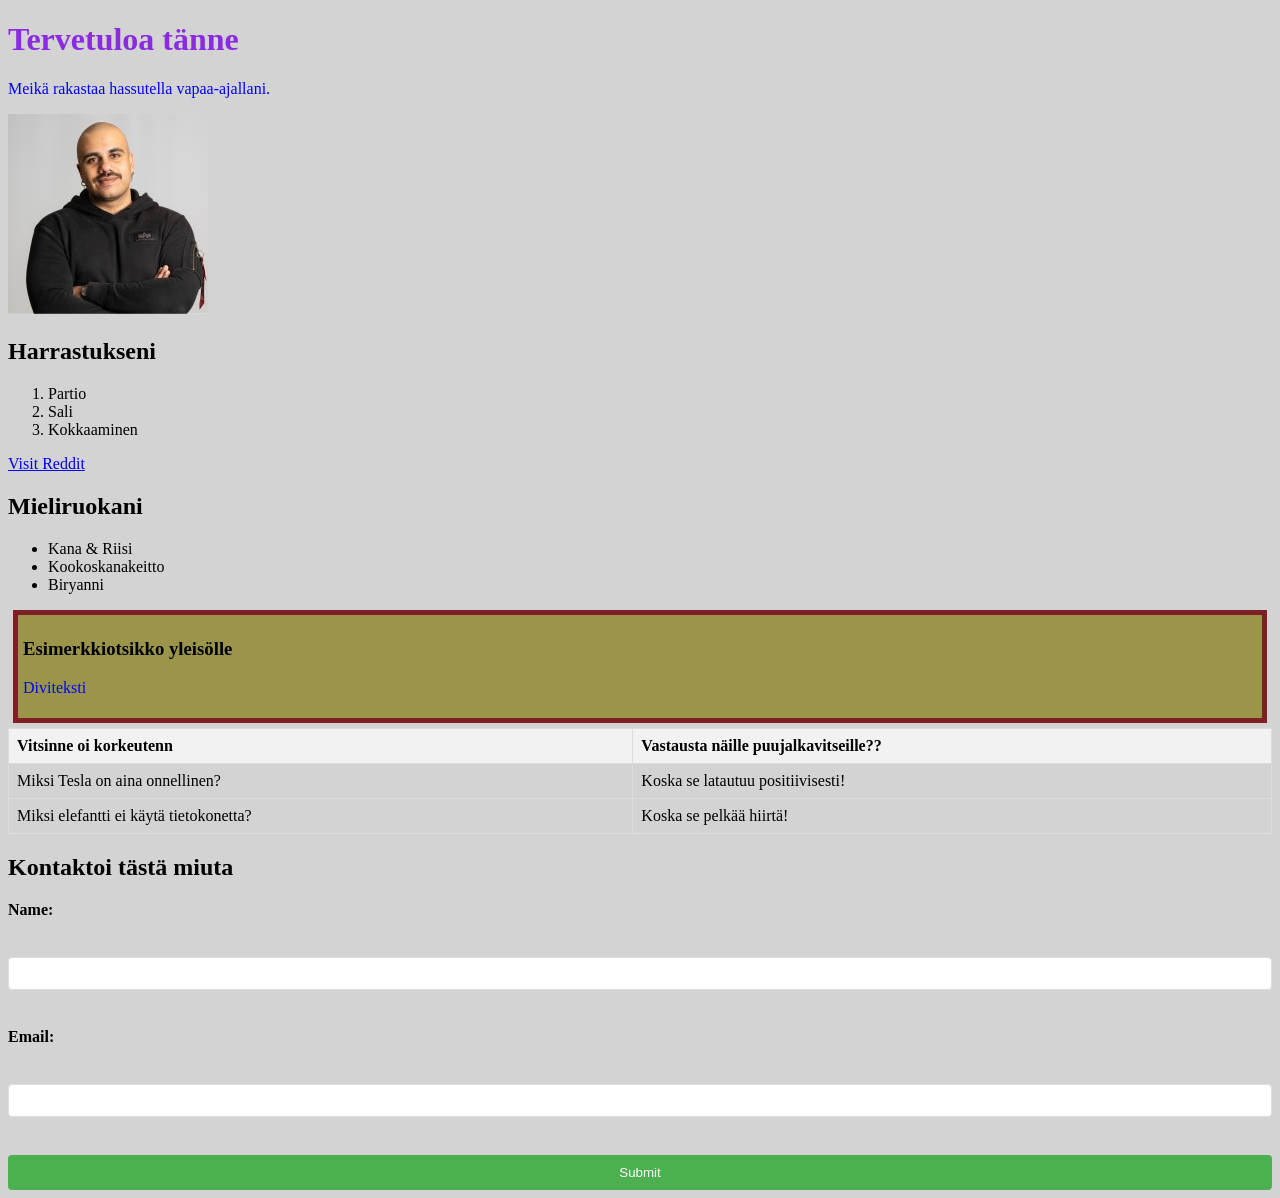
<file: WS02_CSS/index.html>
<!doctype html>
<html>
  <head>
    <meta charset="UTF-8" />
    <title>Meikän oma sivusto</title>
    <link rel="stylesheet" href="styles.css" />
  </head>
  <body>
    <style>
      h1 {
        color: blueviolet;
      }
    </style>
    <h1>Tervetuloa tänne</h1>
    <p>Meikä rakastaa hassutella vapaa-ajallani.</p>
    <img src="Kuvat/Meikä.jpg" alt="Mie" />
    <h2 style="color: black">Harrastukseni</h2>
    <ol>
      <li>Partio</li>
      <li>Sali</li>
      <li>Kokkaaminen</li>
    </ol>

    <a href="https://www.reddit.com/">Visit Reddit</a>

    <h2>Mieliruokani</h2>
    <ul>
      <li>Kana & Riisi</li>
      <li>Kookoskanakeitto</li>
      <li>Biryanni</li>
    </ul>

    <div class="content-box">
      <h3>Esimerkkiotsikko yleisölle</h3>
      <p>Diviteksti</p>
    </div>

    <table>
      <tr>
        <th>Vitsinne oi korkeutenn</th>
        <th>Vastausta näille puujalkavitseille??</th>
      </tr>
      <tr>
        <td>Miksi Tesla on aina onnellinen?</td>
        <td>Koska se latautuu positiivisesti!</td>
      </tr>
      <tr>
        <td>Miksi elefantti ei käytä tietokonetta?</td>
        <td>Koska se pelkää hiirtä!</td>
      </tr>
    </table>

    <h2>Kontaktoi tästä miuta</h2>
    <form>
      <label for="name">Name:</label><br />
      <input type="text" id="name" name="name" /><br />
      <label for="email">Email:</label><br />
      <input type="email" id="email" name="email" /><br />
      <input type="submit" value="Submit" />
    </form>
  </body>
</html>
</file>
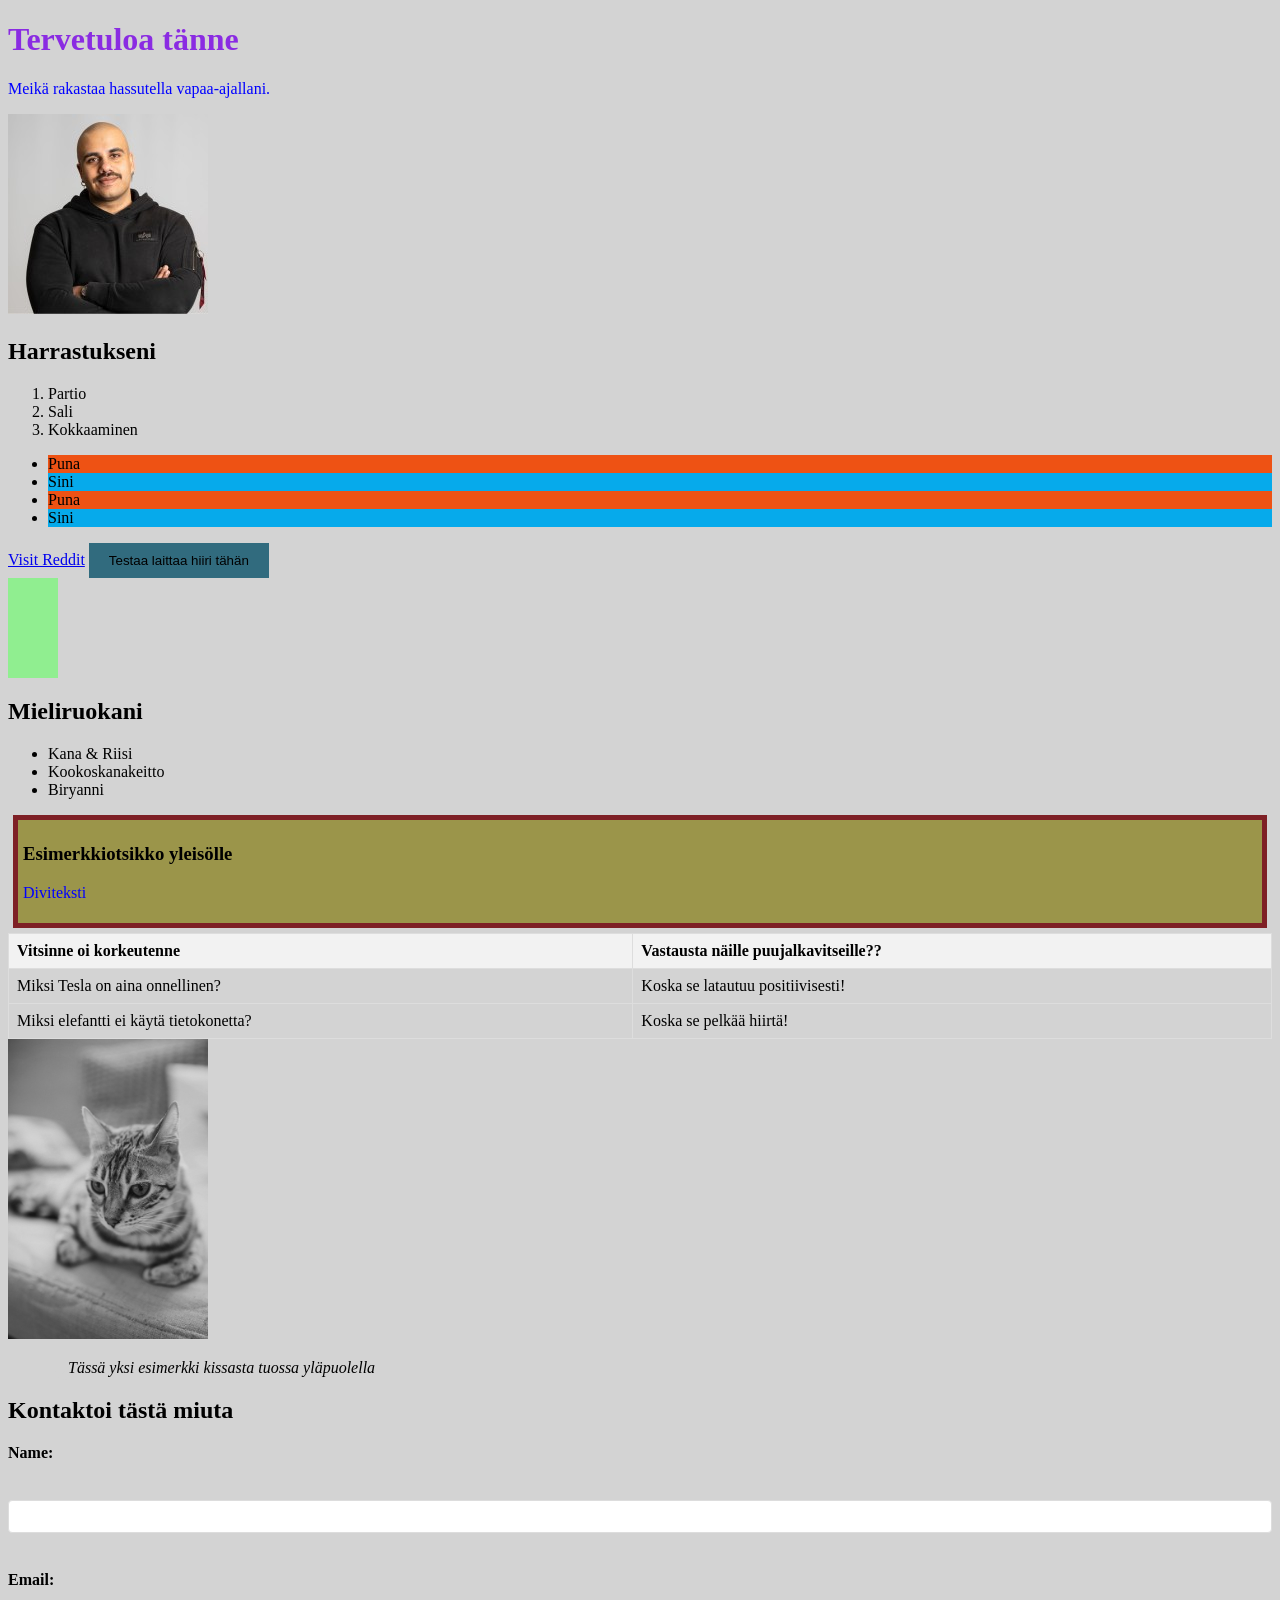
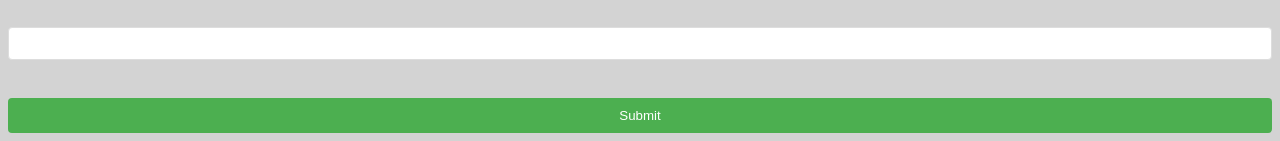
<file: WS03_Advanced_CSS/index.html>
<!doctype html>
<html>
  <head>
    <meta charset="UTF-8" />
    <title>Meikän oma sivusto</title>
    <link rel="stylesheet" href="styles.css" />
  </head>
  <body>
    <style>
      h1 {
        color: blueviolet;
      }
    </style>
    <h1>Tervetuloa tänne</h1>
    <p>Meikä rakastaa hassutella vapaa-ajallani.</p>
    <img src="Kuvat/Meikä.jpg" alt="Mie" />
    <h2 style="color: black">Harrastukseni</h2>
    <ol>
      <li>Partio</li>
      <li>Sali</li>
      <li>Kokkaaminen</li>
    </ol>

    <ul class="pseudo-list">
      <li>Puna</li>
      <li>Sini</li>
      <li>Puna</li>
      <li>Sini</li>
    </ul>

    <a href="https://www.reddit.com/">Visit Reddit</a>

    <button class="transition-button">Testaa laittaa hiiri tähän</button>
    <div class="animation-box"></div>

    <div class="animation-box"></div>

    <h2>Mieliruokani</h2>
    <ul>
      <li>Kana & Riisi</li>
      <li>Kookoskanakeitto</li>
      <li>Biryanni</li>
    </ul>

    <div class="content-box">
      <h3>Esimerkkiotsikko yleisölle</h3>
      <p>Diviteksti</p>
    </div>

    <table>
      <tr>
        <th>Vitsinne oi korkeutenne</th>
        <th>Vastausta näille puujalkavitseille??</th>
      </tr>
      <tr>
        <td>Miksi Tesla on aina onnellinen?</td>
        <td>Koska se latautuu positiivisesti!</td>
      </tr>
      <tr>
        <td>Miksi elefantti ei käytä tietokonetta?</td>
        <td>Koska se pelkää hiirtä!</td>
      </tr>
    </table>

    <img
      src="Kuvat/pexels-helen1-30002394.jpg"
      alt="Sample Image"
      class="filter-image"
    />

    <blockquote class="quote">
      Tässä yksi esimerkki kissasta tuossa yläpuolella
    </blockquote>

    <h2>Kontaktoi tästä miuta</h2>
    <form>
      <label for="name">Name:</label><br />
      <input type="text" id="name" name="name" /><br />
      <label for="email">Email:</label><br />
      <input type="email" id="email" name="email" /><br />
      <input type="submit" value="Submit" />
    </form>
  </body>
</html>
</file>
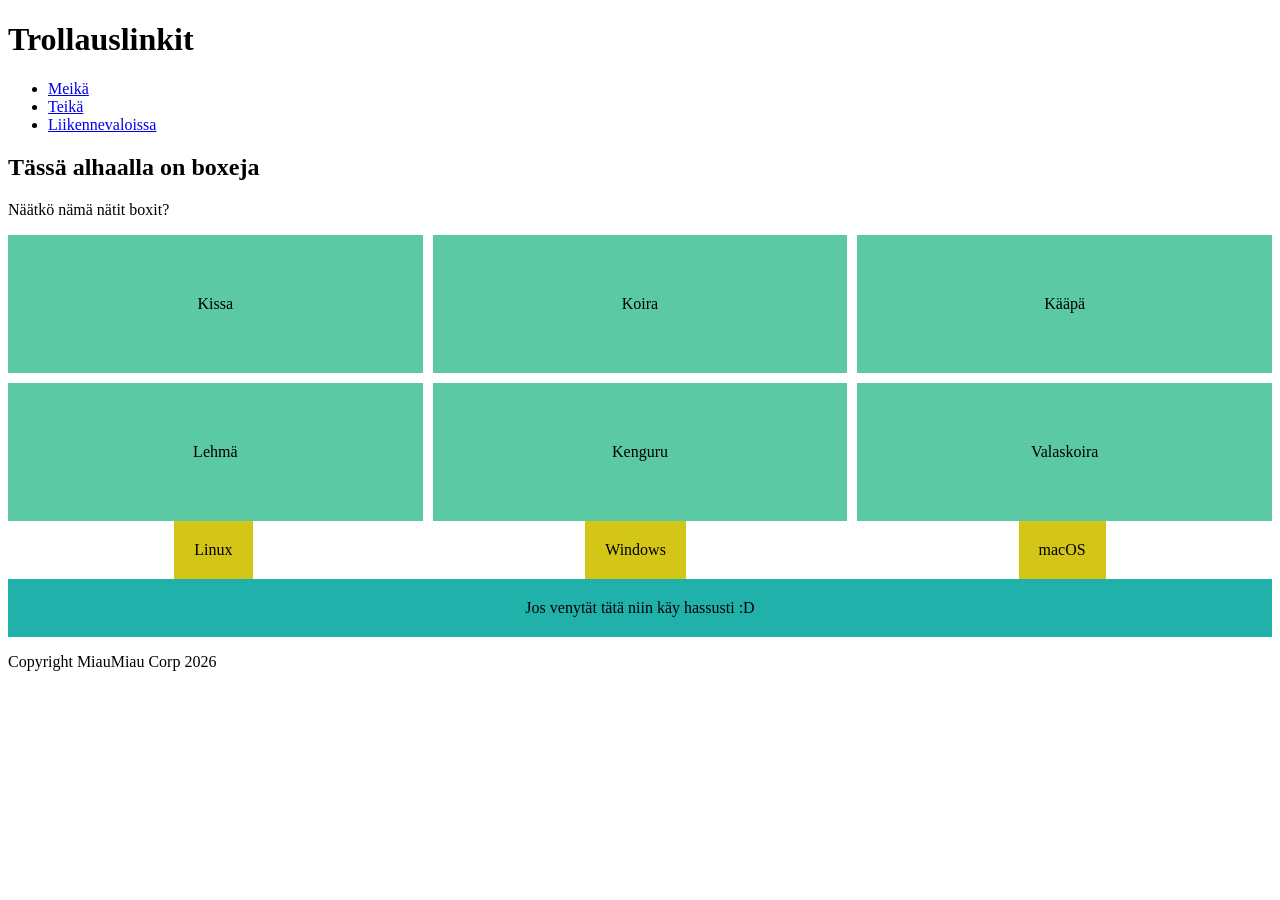
<file: WS04_Page_Layout/index.html>
<!doctype html>
<header>
  <meta charset="UTF-8" />
  <link rel="stylesheet" href="styles.css" />
  <h1>Trollauslinkit</h1>
  <nav>
    <ul>
      <li><a href="#donkey">Meikä</a></li>
      <li><a href="#shrek">Teikä</a></li>
      <li><a href="#jokukissa">Liikennevaloissa</a></li>
    </ul>
  </nav>
</header>

<main>
  <section id="donkey">
    <h2>Tässä alhaalla on boxeja</h2>
    <p>Näätkö nämä nätit boxit?</p>

    <div class="grid-container">
      <div class="grid-item">Kissa</div>
      <div class="grid-item">Koira</div>
      <div class="grid-item">Kääpä</div>
      <div class="grid-item">Lehmä</div>
      <div class="grid-item">Kenguru</div>
      <div class="grid-item">Valaskoira</div>
    </div>

    <div class="flex-container">
      <div class="box">Linux</div>
      <div class="box">Windows</div>
      <div class="box">macOS</div>
    </div>
  </section>

  <div class="responsive-box">Jos venytät tätä niin käy hassusti :D</div>
</main>

<footer>
  <p>Copyright MiauMiau Corp 2026</p>
</footer>
</file>
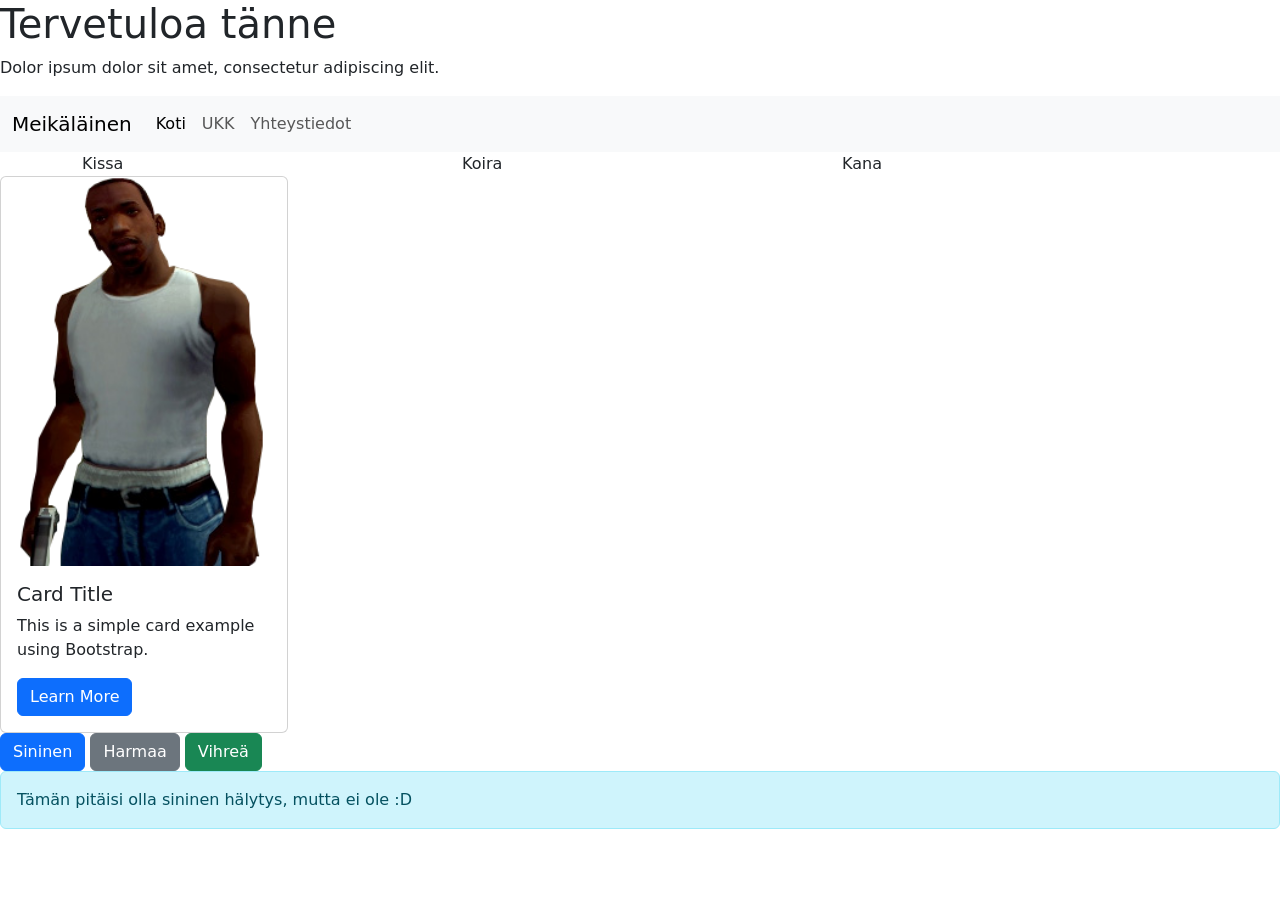
<file: WS06_Bootstrap/index.html>
<!doctype html>
<html>
  <head>
    <title>Bootstrapin testausta</title>
    <!-- Bootstrap CSS -->
    <link
      href="https://cdn.jsdelivr.net/npm/bootstrap@5.3.0/dist/css/bootstrap.min.css"
      rel="stylesheet"
    />

    <!-- Bootstrap JavaScript (place before closing </body> tag) -->
    <script src="https://cdn.jsdelivr.net/npm/bootstrap@5.3.0/dist/js/bootstrap.bundle.min.js"></script>
  </head>

  <body>
    <h1>Tervetuloa tänne</h1>
    <p>Dolor ipsum dolor sit amet, consectetur adipiscing elit.</p>
    <nav class="navbar navbar-expand-lg navbar-light bg-light">
      <div class="container-fluid">
        <a class="navbar-brand" href="#">Meikäläinen</a>
        <button
          class="navbar-toggler"
          type="button"
          data-bs-toggle="collapse"
          data-bs-target="#navbarNav"
          aria-controls="navbarNav"
          aria-expanded="false"
          aria-label="Toggle navigation"
        >
          <span class="navbar-toggler-icon"></span>
        </button>
        <div class="collapse navbar-collapse" id="navbarNav">
          <ul class="navbar-nav me-auto mb-2 mb-lg-0">
            <li class="nav-item">
              <a class="nav-link active" aria-current="page" href="#">Koti</a>
            </li>
            <li class="nav-item"><a class="nav-link" href="#">UKK</a></li>
            <li class="nav-item">
              <a class="nav-link" href="#">Yhteystiedot</a>
            </li>
          </ul>
        </div>
      </div>
    </nav>
    <div class="container">
      <div class="row">
        <div class="col-md-4 col-12">Kissa</div>
        <div class="col-md-4 col-12">Koira</div>
        <div class="col-md-4 col-12">Kana</div>
      </div>
    </div>
    <div class="card" style="width: 18rem">
      <img src="kuvat/cj.png" class="card-img-top" alt="Card Image" />
      <div class="card-body">
        <h5 class="card-title">Card Title</h5>
        <p class="card-text">This is a simple card example using Bootstrap.</p>
        <a href="#" class="btn btn-primary">Learn More</a>
      </div>
    </div>
    <button class="btn btn-primary">Sininen</button>
    <button class="btn btn-secondary">Harmaa</button>
    <button class="btn btn-success">Vihreä</button>
    <div class="alert alert-info" role="alert">
      Tämän pitäisi olla sininen hälytys, mutta ei ole :D
    </div>
  </body>
</html>
</file>
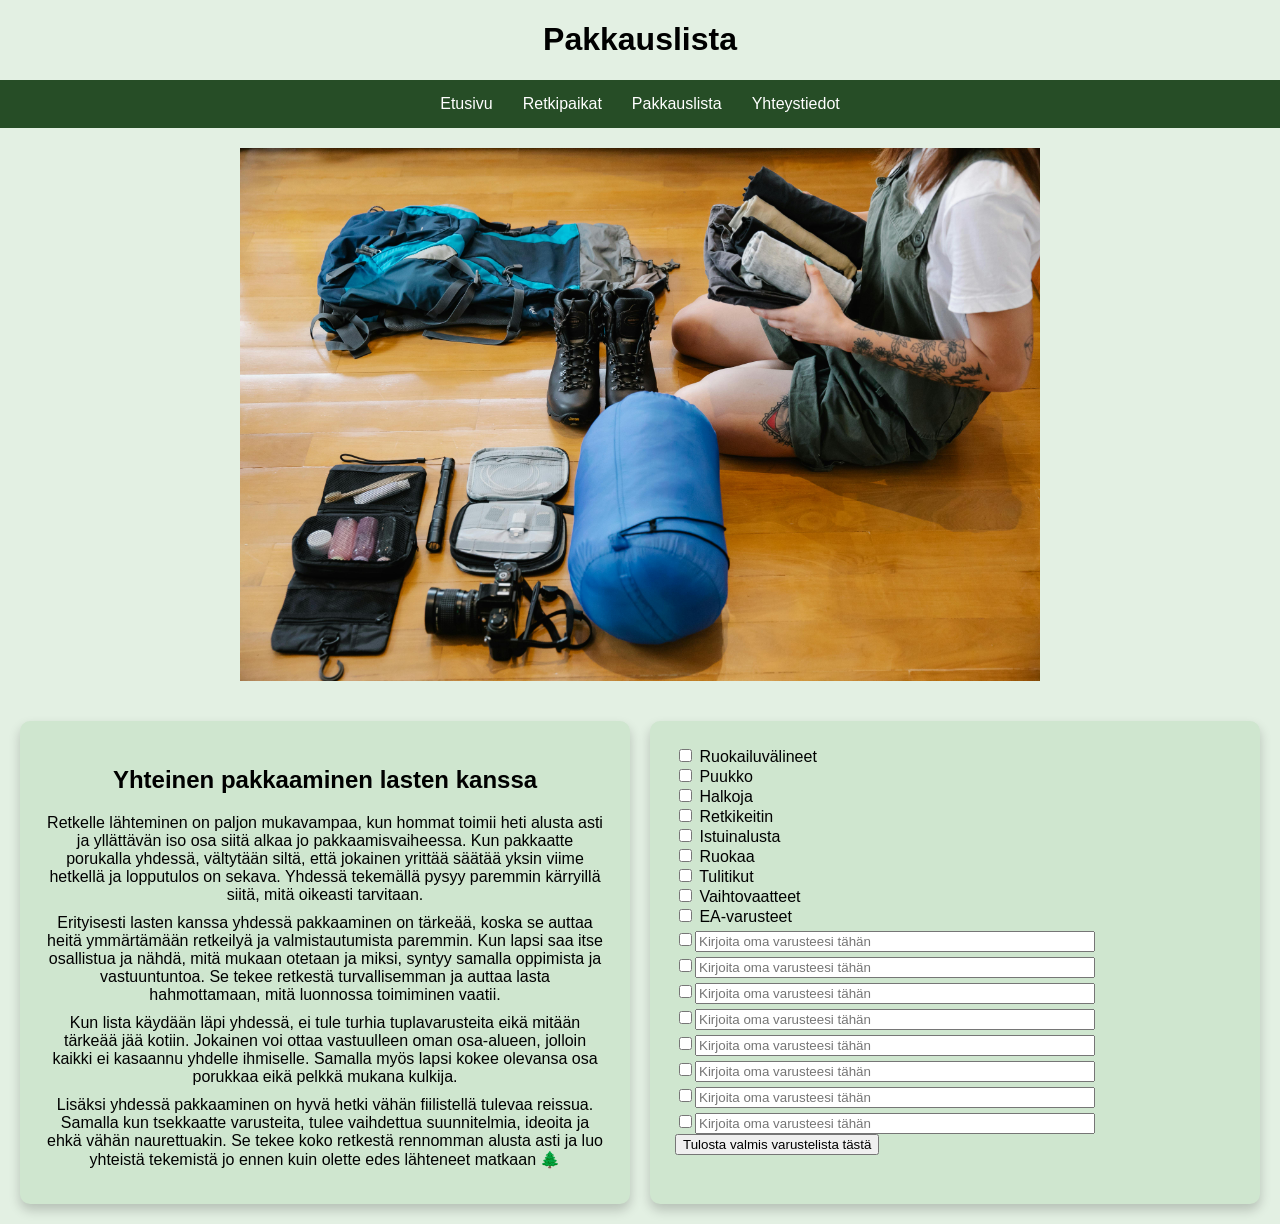
<file: WS07_lopputyo/html/pakkauslista.html>
<!doctype html>
<html lang="fi">
  <head>
    <meta charset="UTF-8" />
    <meta name="viewport" content="width=device-width, initial-scale=1.0" />
    <title>Pakkauslista</title>
    <link rel="stylesheet" href="../css/styles.css" />
  </head>
  <body>
    <h1 class="title">Pakkauslista</h1>
    <nav class="nav">
      <a href="index.html">Etusivu</a>
      <a href="retkipaikat.html">Retkipaikat</a>
      <a href="pakkauslista.html">Pakkauslista</a>
      <a href="yhteystiedot.html">Yhteystiedot</a>
    </nav>
    <img src="kuvia/pakkaaminen.jpg" class="main-img" />
    <div class="catalog">
      <div class="card">
        <h2>Yhteinen pakkaaminen lasten kanssa</h2>

        <p>
          Retkelle lähteminen on paljon mukavampaa, kun hommat toimii heti
          alusta asti ja yllättävän iso osa siitä alkaa jo pakkaamisvaiheessa.
          Kun pakkaatte porukalla yhdessä, vältytään siltä, että jokainen
          yrittää säätää yksin viime hetkellä ja lopputulos on sekava. Yhdessä
          tekemällä pysyy paremmin kärryillä siitä, mitä oikeasti tarvitaan.
        </p>

        <p>
          Erityisesti lasten kanssa yhdessä pakkaaminen on tärkeää, koska se
          auttaa heitä ymmärtämään retkeilyä ja valmistautumista paremmin. Kun
          lapsi saa itse osallistua ja nähdä, mitä mukaan otetaan ja miksi,
          syntyy samalla oppimista ja vastuuntuntoa. Se tekee retkestä
          turvallisemman ja auttaa lasta hahmottamaan, mitä luonnossa toimiminen
          vaatii.
        </p>

        <p>
          Kun lista käydään läpi yhdessä, ei tule turhia tuplavarusteita eikä
          mitään tärkeää jää kotiin. Jokainen voi ottaa vastuulleen oman
          osa-alueen, jolloin kaikki ei kasaannu yhdelle ihmiselle. Samalla myös
          lapsi kokee olevansa osa porukkaa eikä pelkkä mukana kulkija.
        </p>

        <p>
          Lisäksi yhdessä pakkaaminen on hyvä hetki vähän fiilistellä tulevaa
          reissua. Samalla kun tsekkaatte varusteita, tulee vaihdettua
          suunnitelmia, ideoita ja ehkä vähän naurettuakin. Se tekee koko
          retkestä rennomman alusta asti ja luo yhteistä tekemistä jo ennen kuin
          olette edes lähteneet matkaan 🌲
        </p>
      </div>
      <div class="card print-area">
        <label><input type="checkbox" /> Ruokailuvälineet</label><br /><label
          ><input type="checkbox" /> Puukko</label
        ><br /><label><input type="checkbox" /> Halkoja</label><br /><label
          ><input type="checkbox" /> Retkikeitin</label
        ><br /><label><input type="checkbox" /> Istuinalusta</label><br /><label
          ><input type="checkbox" /> Ruokaa</label
        ><br /><label><input type="checkbox" /> Tulitikut</label><br /><label
          ><input type="checkbox" /> Vaihtovaatteet</label
        ><br /><label><input type="checkbox" /> EA-varusteet</label><br /><label
          ><input type="checkbox" /><input
            type="text"
            placeholder="Kirjoita oma varusteesi tähän"
            class="extra" /></label
        ><br /><label
          ><input type="checkbox" /><input
            type="text"
            placeholder="Kirjoita oma varusteesi tähän"
            class="extra" /></label
        ><br /><label
          ><input type="checkbox" /><input
            type="text"
            placeholder="Kirjoita oma varusteesi tähän"
            class="extra" /></label
        ><br /><label
          ><input type="checkbox" /><input
            type="text"
            placeholder="Kirjoita oma varusteesi tähän"
            class="extra" /></label
        ><br /><label
          ><input type="checkbox" /><input
            type="text"
            placeholder="Kirjoita oma varusteesi tähän"
            class="extra" /></label
        ><br />
        <label
          ><input type="checkbox" /><input
            type="text"
            placeholder="Kirjoita oma varusteesi tähän"
            class="extra" /></label
        ><br />
        <label
          ><input type="checkbox" /><input
            type="text"
            placeholder="Kirjoita oma varusteesi tähän"
            class="extra" /></label
        ><br />
        <label
          ><input type="checkbox" /><input
            type="text"
            placeholder="Kirjoita oma varusteesi tähän"
            class="extra" /></label
        ><br />
        <button onclick="window.print()">
          Tulosta valmis varustelista tästä
        </button>
      </div>
    </div>
  </body>
</html>
</file>
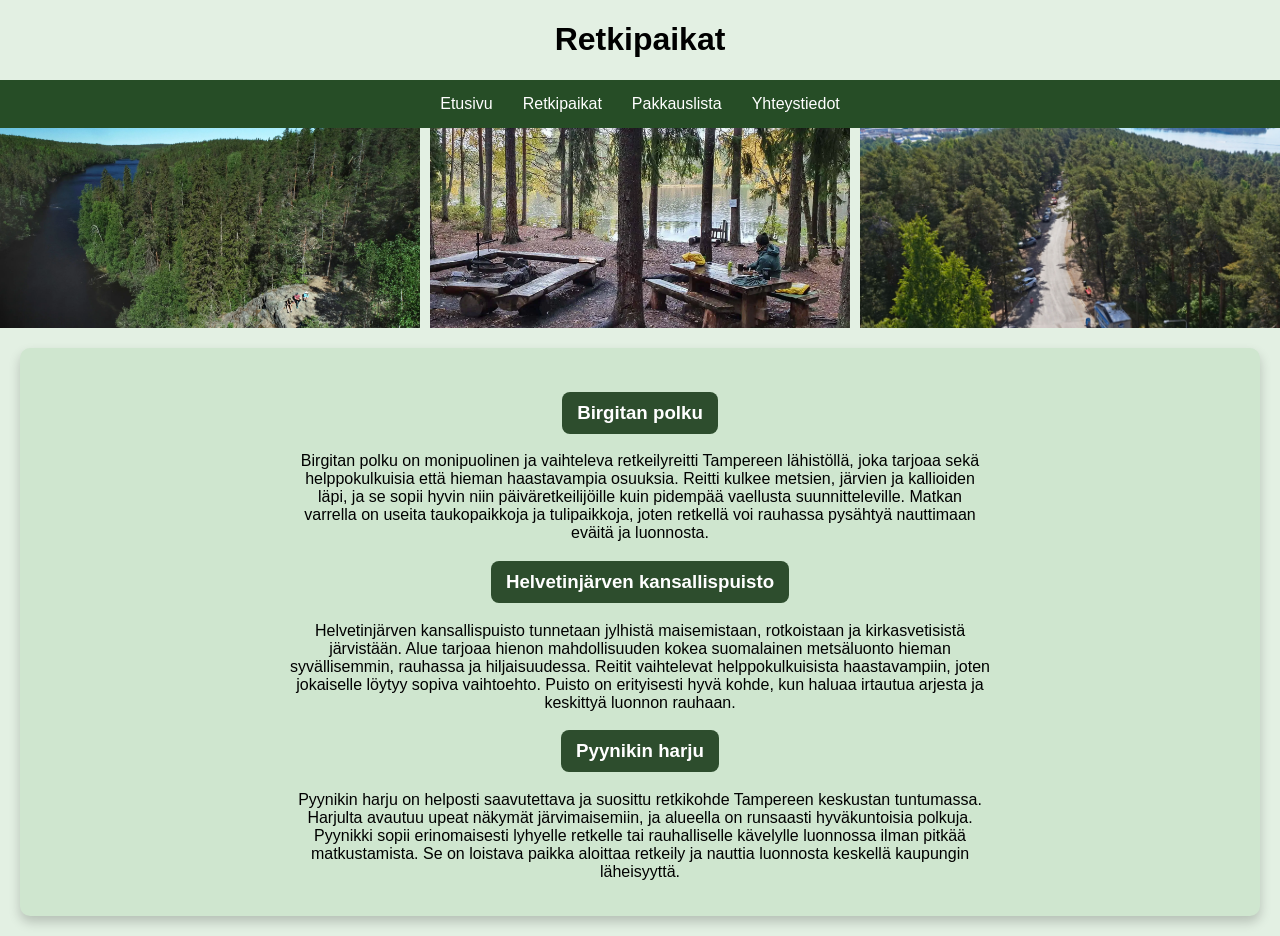
<file: WS07_lopputyo/html/retkipaikat.html>
<!doctype html>
<html lang="fi">
  <head>
    <meta charset="UTF-8" />
    <meta name="viewport" content="width=device-width, initial-scale=1.0" />
    <title>Retkipaikat</title>
    <link rel="stylesheet" href="../css/styles.css" />
  </head>
  <body>
    <h1 class="title">Retkipaikat</h1>
    <nav class="nav">
      <a href="index.html">Etusivu</a>
      <a href="retkipaikat.html">Retkipaikat</a>
      <a href="pakkauslista.html">Pakkauslista</a>
      <a href="yhteystiedot.html">Yhteystiedot</a>
    </nav>

    <div class="carousel">
      <div class="slide">
        <img src="kuvia/helvetti.webp" alt="Helvetinjärvi" />
      </div>
      <div class="slide">
        <img src="kuvia/birgitta.webp" alt="Birgittajärvi" />
      </div>
      <div class="slide">
        <img src="kuvia/pyynikinharju.jpg" alt="Pyynikin harju" />
      </div>
    </div>

    <div class="catalog">
      <div class="card">
        <h3>
          <a
            href="https://www.luontoon.fi/fi/reitit/birgitan-polku-lempaala-509741"
            target="_blank"
            rel="noopener noreferrer"
          >
            Birgitan polku
          </a>
        </h3>
        <p>
          Birgitan polku on monipuolinen ja vaihteleva retkeilyreitti Tampereen
          lähistöllä, joka tarjoaa sekä helppokulkuisia että hieman haastavampia
          osuuksia. Reitti kulkee metsien, järvien ja kallioiden läpi, ja se
          sopii hyvin niin päiväretkeilijöille kuin pidempää vaellusta
          suunnitteleville. Matkan varrella on useita taukopaikkoja ja
          tulipaikkoja, joten retkellä voi rauhassa pysähtyä nauttimaan eväitä
          ja luonnosta.
        </p>

        <h3>
          <a
            href="https://www.luontoon.fi/fi/kohteet/helvetinjarven-kansallispuisto"
            target="_blank"
            rel="noopener noreferrer"
          >
            Helvetinjärven kansallispuisto
          </a>
        </h3>
        <p>
          Helvetinjärven kansallispuisto tunnetaan jylhistä maisemistaan,
          rotkoistaan ja kirkasvetisistä järvistään. Alue tarjoaa hienon
          mahdollisuuden kokea suomalainen metsäluonto hieman syvällisemmin,
          rauhassa ja hiljaisuudessa. Reitit vaihtelevat helppokulkuisista
          haastavampiin, joten jokaiselle löytyy sopiva vaihtoehto. Puisto on
          erityisesti hyvä kohde, kun haluaa irtautua arjesta ja keskittyä
          luonnon rauhaan.
        </p>

        <h3>
          <a
            href="https://visittampere.fi/nahtavyydet/pyynikin-luontopolku/"
            target="_blank"
            rel="noopener noreferrer"
          >
            Pyynikin harju
          </a>
        </h3>
        <p>
          Pyynikin harju on helposti saavutettava ja suosittu retkikohde
          Tampereen keskustan tuntumassa. Harjulta avautuu upeat näkymät
          järvimaisemiin, ja alueella on runsaasti hyväkuntoisia polkuja.
          Pyynikki sopii erinomaisesti lyhyelle retkelle tai rauhalliselle
          kävelylle luonnossa ilman pitkää matkustamista. Se on loistava paikka
          aloittaa retkeily ja nauttia luonnosta keskellä kaupungin läheisyyttä.
        </p>
      </div>
    </div>
  </body>
</html>
</file>
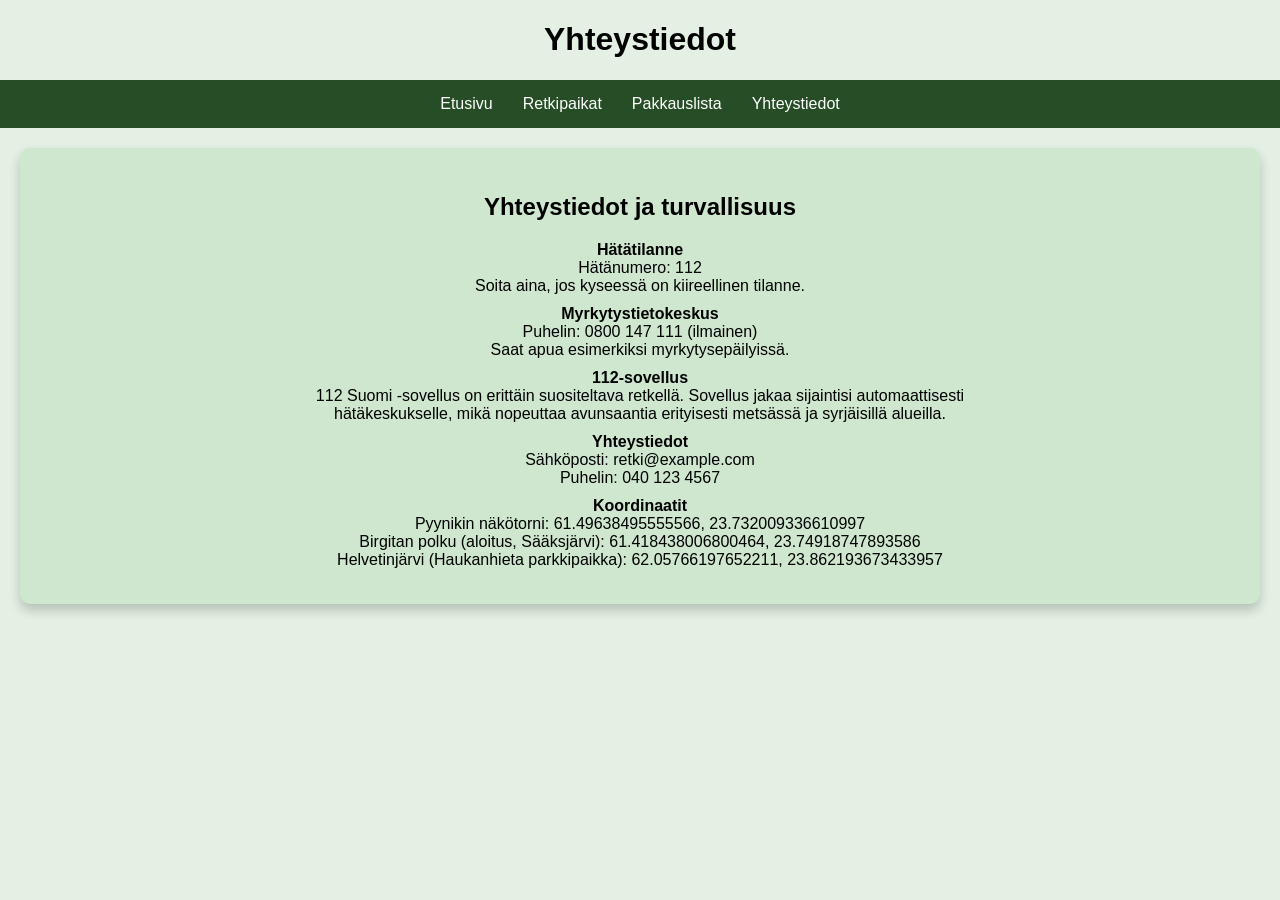
<file: WS07_lopputyo/html/yhteystiedot.html>
<!doctype html>
<html lang="fi">
  <head>
    <meta charset="UTF-8" />
    <meta name="viewport" content="width=device-width, initial-scale=1.0" />
    <title>Yhteystiedot</title>
    <link rel="stylesheet" href="../css/styles.css" />
  </head>
  <body>
    <h1 class="title">Yhteystiedot</h1>
    <nav class="nav">
      <a href="index.html">Etusivu</a>
      <a href="retkipaikat.html">Retkipaikat</a>
      <a href="pakkauslista.html">Pakkauslista</a>
      <a href="yhteystiedot.html">Yhteystiedot</a>
    </nav>
    <div class="catalog">
      <div class="card">
        <h2>Yhteystiedot ja turvallisuus</h2>

        <p>
          <strong>Hätätilanne</strong><br />
          Hätänumero: 112<br />
          Soita aina, jos kyseessä on kiireellinen tilanne.
        </p>

        <p>
          <strong>Myrkytystietokeskus</strong><br />
          Puhelin: 0800 147 111 (ilmainen)<br />
          Saat apua esimerkiksi myrkytysepäilyissä.
        </p>

        <p>
          <strong>112-sovellus</strong><br />
          112 Suomi -sovellus on erittäin suositeltava retkellä. Sovellus jakaa
          sijaintisi automaattisesti hätäkeskukselle, mikä nopeuttaa avunsaantia
          erityisesti metsässä ja syrjäisillä alueilla.
        </p>

        <p>
          <strong>Yhteystiedot</strong><br />
          Sähköposti: retki@example.com<br />
          Puhelin: 040 123 4567
        </p>

        <p>
          <strong>Koordinaatit</strong><br />
          Pyynikin näkötorni: 61.49638495555566, 23.732009336610997<br />
          Birgitan polku (aloitus, Sääksjärvi): 61.418438006800464,
          23.74918747893586<br />
          Helvetinjärvi (Haukanhieta parkkipaikka): 62.05766197652211,
          23.862193673433957
        </p>
      </div>
    </div>
  </body>
</html>
</file>
<file: WS02_CSS/styles.css>
p {
  color: blue;
}

body {
  background-color: lightgray;
}

h1 {
  font-size: 2em;
}
.content-box {
  padding: 5px;
  margin: 5px;
  background-color: #9b954a;
  border: 5px solid #7e2025;
}
table {
  width: 100%;
  border-collapse: collapse;
}

th,
td {
  border: 1px solid #ddd;
  padding: 8px;
  text-align: left;
}

th {
  background-color: #f2f2f2;
}

form {
  display: flex;
  flex-direction: column;
  gap: 10px;
}

label {
  font-weight: bold;
}

input[type="text"],
input[type="email"] {
  padding: 8px;
  border: 1px solid #ddd;
  border-radius: 4px;
}

input[type="submit"] {
  background-color: #4caf50;
  color: white;
  padding: 10px;
  border: none;
  border-radius: 4px;
  cursor: pointer;
}

input[type="submit"]:hover {
  background-color: #45a049;
}
</file>
<file: WS03_Advanced_CSS/styles.css>
p {
  color: blue;
}

body {
  background-color: lightgray;
}

h1 {
  font-size: 2em;
}
.content-box {
  padding: 5px;
  margin: 5px;
  background-color: #9b954a;
  border: 5px solid #7e2025;
}
table {
  width: 100%;
  border-collapse: collapse;
}

th,
td {
  border: 1px solid #ddd;
  padding: 8px;
  text-align: left;
}

th {
  background-color: #f2f2f2;
}

form {
  display: flex;
  flex-direction: column;
  gap: 10px;
}

label {
  font-weight: bold;
}

input[type="text"],
input[type="email"] {
  padding: 8px;
  border: 1px solid #ddd;
  border-radius: 4px;
}

input[type="submit"] {
  background-color: #4caf50;
  color: white;
  padding: 10px;
  border: none;
  border-radius: 4px;
  cursor: pointer;
}

input[type="submit"]:hover {
  background-color: #45a049;
}

.transition-button {
  background-color: rgb(49, 107, 126);
  padding: 10px 20px;
  border: none;
  cursor: pointer;
  transition: background-color 0.3s ease;
}

.transition-button:hover {
  background-color: rgb(228, 154, 18);
}

.animation-box {
  width: 50px;
  height: 50px;
  background-color: lightgreen;
  position: relative;
  animation: move 2s infinite alternate;
}

@keyframes move {
  from {
    left: 0;
  }
  to {
    left: 100px;
  }
}

.pseudo-list li:nth-child(odd) {
  background-color: rgb(238, 82, 20);
}

.pseudo-list li:nth-child(even) {
  background-color: rgb(6, 170, 235);
}

.filter-image {
  filter: grayscale(100%);
  transition: filter 0.3s ease;
}

.filter-image:hover {
  filter: grayscale(0%);
}
.filter-image {
  width: auto;
  height: 300px;
}

.quote {
  position: relative;
  padding-left: 20px;
  font-style: italic;
}

.quote::before {
  content: "“";
  font-size: 40px;
  position: absolute;
  left: 0;
  top: 0;
  color: lightgray;
}
</file>
<file: WS04_Page_Layout/styles.css>
.grid-container {
  display: grid;
  grid-template-columns: repeat(3, 1fr);
  grid-gap: 10px;
}

.grid-item {
  background-color: rgb(92, 201, 165);
  padding: 60px;
  text-align: center;
}

.flex-container {
  display: flex;
  justify-content: space-around;
  align-items: center;
}

.box {
  background-color: rgb(211, 198, 22);
  padding: 20px;
  text-align: center;
}

.responsive-box {
  padding: 20px;
  text-align: center;
}

@media (max-width: 600px) {
  .responsive-box {
    background-color: lightcoral;
  }
}

@media (min-width: 601px) {
  .responsive-box {
    background-color: lightseagreen;
  }
}
</file>
<file: WS07_lopputyo/css/styles.css>
body {
  margin: 0;
  font-family: Arial;
  background: #e3f0e3;
}
.title {
  text-align: center;
}
.nav {
  display: flex;
  justify-content: center;
  background: #264d26;
}
.nav a {
  color: white;
  padding: 15px;
  text-decoration: none;
}
.nav a:hover {
  background: #3d6b3d;
}
.catalog {
  display: grid;
  grid-template-columns: repeat(auto-fit, minmax(250px, 1fr));
  gap: 20px;
  padding: 20px;
}
.card {
  background: #cfe6cf;
  padding: 25px;
  border-radius: 10px;
  box-shadow: 0 6px 12px rgba(0, 0, 0, 0.2);
}

.carousel {
  display: flex;
  gap: 10px;
}

.slide {
  flex: 1;
  height: 200px;
  overflow: hidden;
}

.slide img {
  width: 100%;
  height: 100%;
  object-fit: cover;
}

.main-img {
  width: 90%;
  max-width: 800px;
  display: block;
  margin: 20px auto;
}
.extra {
  margin-top: 5px;
  width: 70%;
}
@media (max-width: 600px) {
  .nav {
    flex-direction: column;
  }
}
body {
  font-family: "Segoe UI", Arial, sans-serif;
}
@media print {
  body * {
    visibility: hidden;
  }

  .print-area,
  .print-area * {
    visibility: visible;
  }

  .print-area {
    position: absolute;
    left: 0;
    top: 0;
    width: 100%;
  }

  button {
    display: none;
  }
}
h3 {
  text-align: center;
}

h3 a {
  display: inline-block;
  background: #2d4d2d;
  color: white;
  padding: 10px 15px;
  border-radius: 8px;
  text-decoration: none;
  transition: 0.3s;
}

h3 a:hover {
  background: #3f6f3f;
  transform: scale(1.05);
}

p {
  max-width: 700px;
  margin: 10px auto;
  text-align: center;
}

@media (max-width: 600px) {
  p {
    max-width: 90%;
  }

  h3 a {
    width: 90%;
    text-align: center;
  }
}
h2 {
  text-align: center;
}
</file>
